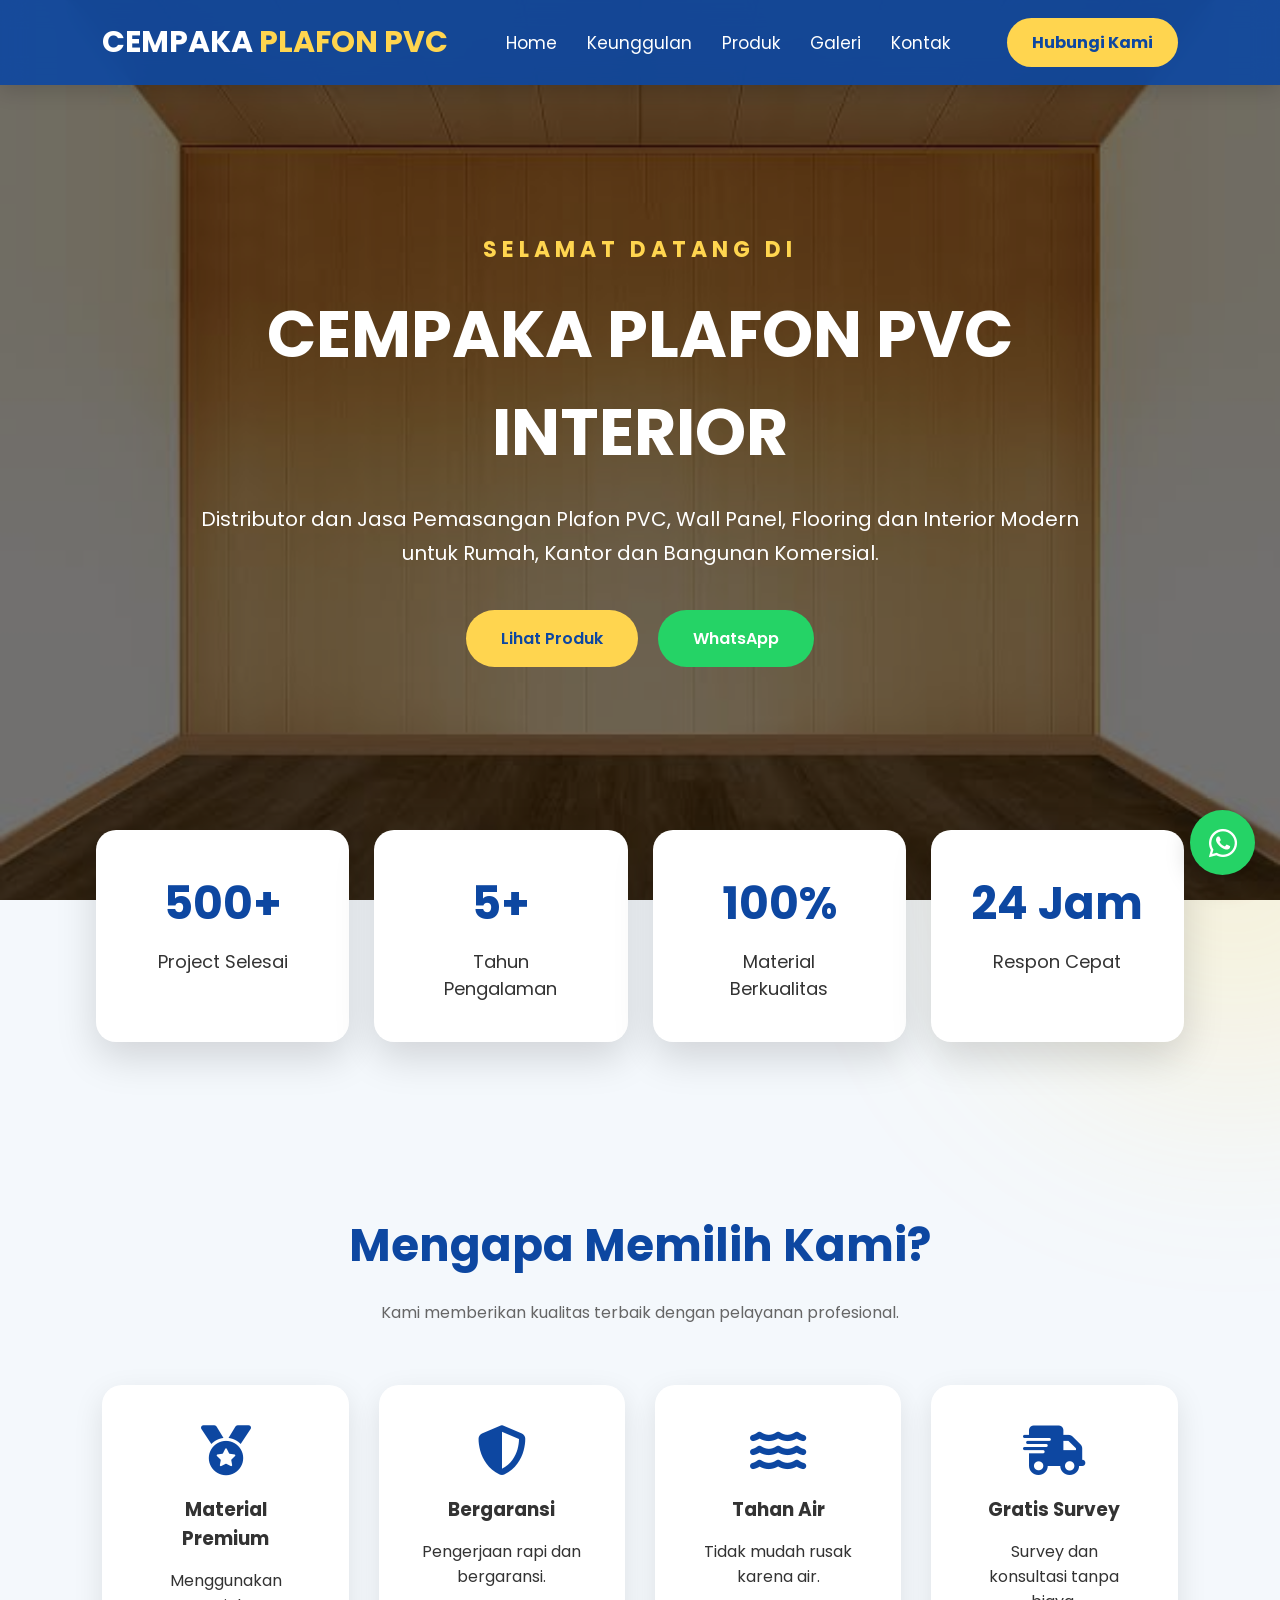
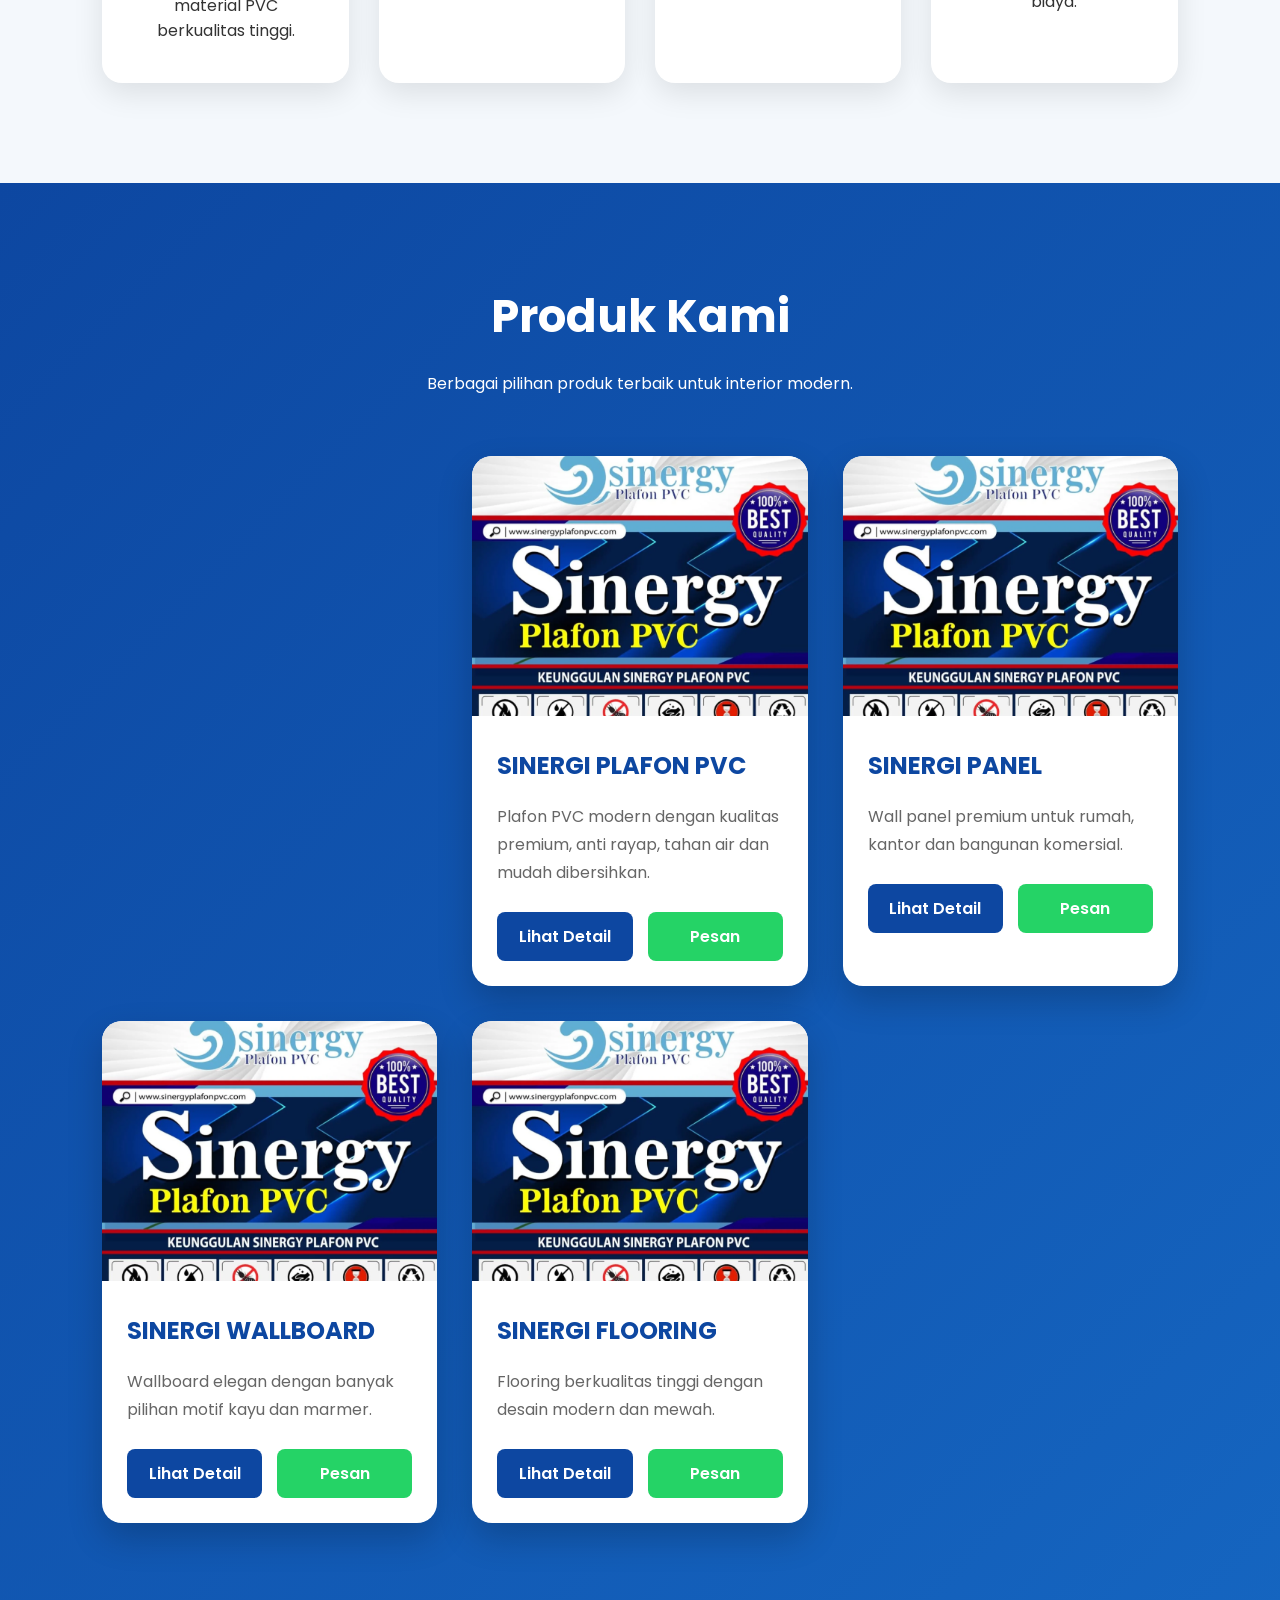
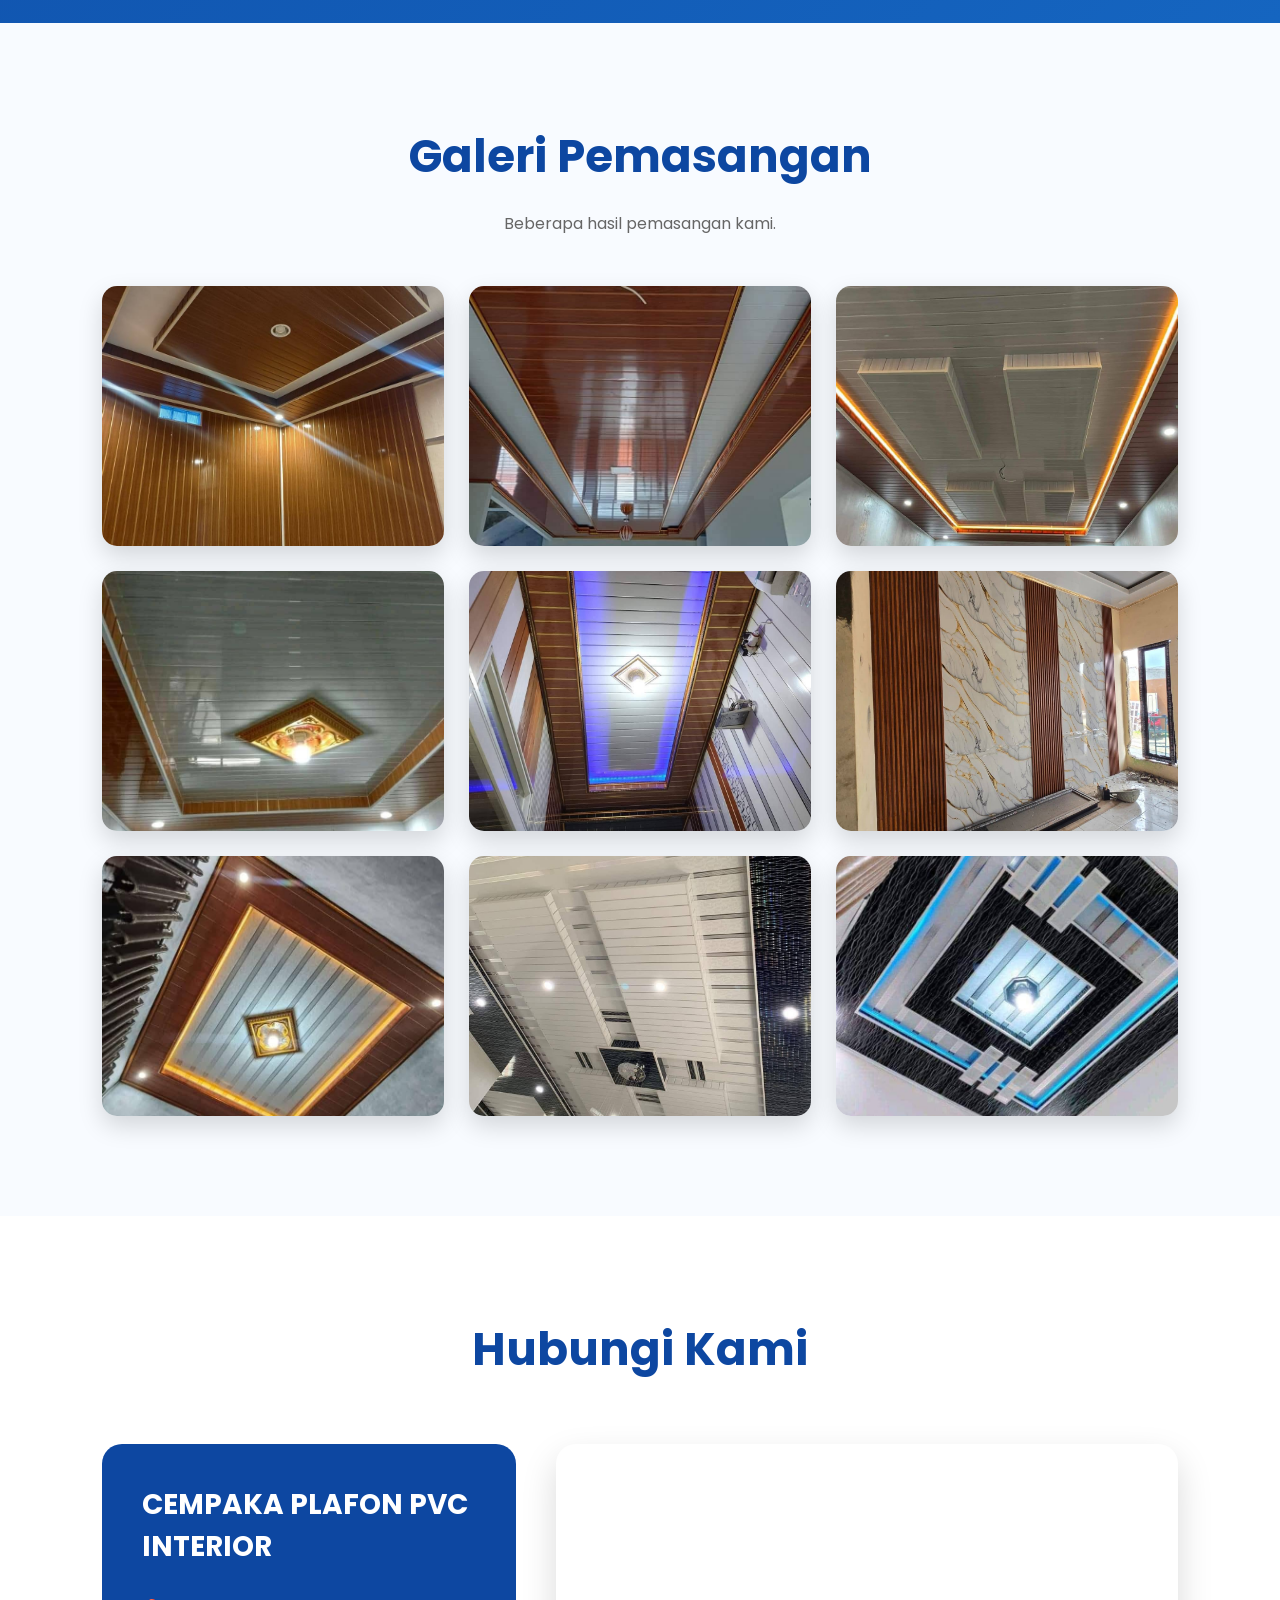
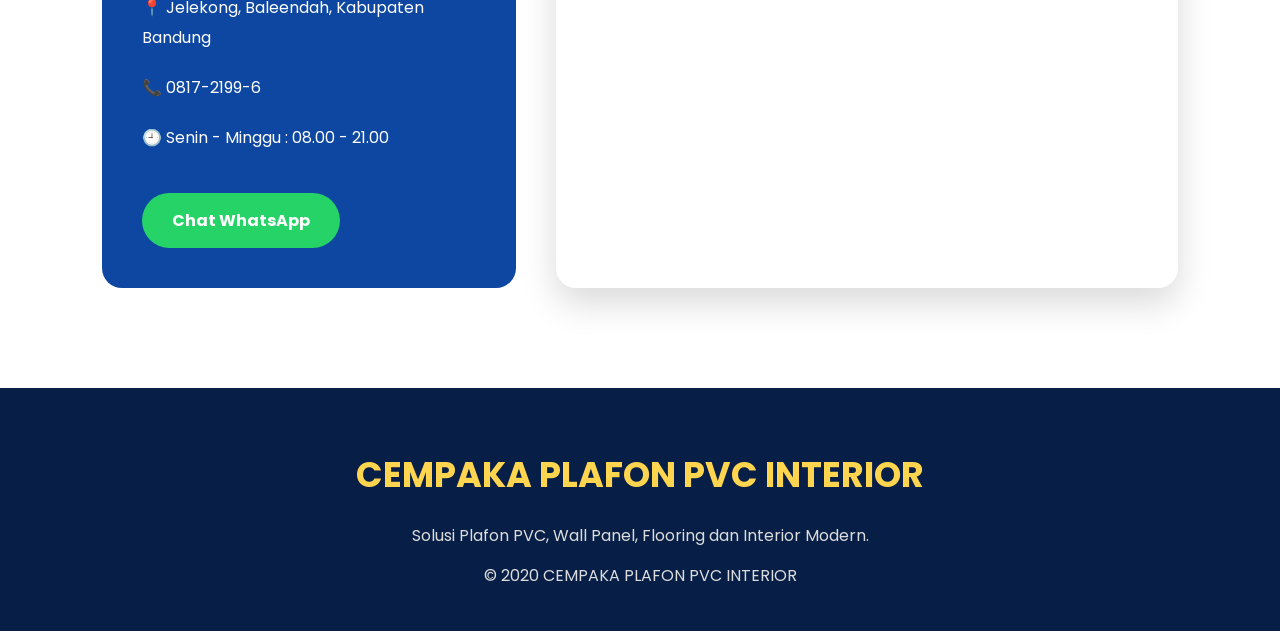
<file: index.html>
<!DOCTYPE html>
<html lang="id">
<head>
<meta charset="UTF-8">
<meta name="viewport" content="width=device-width, initial-scale=1.0">

<title>CEMPAKA PLAFON PVC INTERIOR</title>

<link rel="stylesheet" href="style.css">

<link rel="preconnect" href="https://fonts.googleapis.com">
<link rel="preconnect" href="https://fonts.gstatic.com" crossorigin>

<link href="https://fonts.googleapis.com/css2?family=Poppins:wght@300;400;500;600;700;800&display=swap" rel="stylesheet">

<link rel="stylesheet"
href="https://cdnjs.cloudflare.com/ajax/libs/font-awesome/6.6.0/css/all.min.css">

</head>

<body>

<header>

<div class="logo">

<a href="#home">

CEMPAKA <span>PLAFON PVC </span>

</a>

</div>

<nav>

<a href="#home">Home</a>

<a href="#keunggulan">Keunggulan</a>

<a href="#produk">Produk</a>

<a href="galeri.html">Galeri</a>

<a href="#kontak">Kontak</a>

</nav>

<a href="https://wa.me/62817219996"
target="_blank"
class="header-wa">

Hubungi Kami

</a>

</header>

<section id="home" class="hero">

<div class="overlay"></div>

<div class="hero-content">

<h3>SELAMAT DATANG DI</h3>

<h1>

CEMPAKA PLAFON PVC INTERIOR

</h1>

<p>

Distributor dan Jasa Pemasangan Plafon PVC,
Wall Panel, Flooring dan Interior Modern
untuk Rumah, Kantor dan Bangunan Komersial.

</p>

<div class="hero-button">

<a href="#produk" class="btn-primary">

Lihat Produk

</a>

<a href="https://wa.me/62817219996"

target="_blank"

class="btn-secondary">

WhatsApp

</a>

</div>

</div>

</section>

<section class="statistik">

<div class="box">

<h1>500+</h1>

<p>Project Selesai</p>

</div>

<div class="box">

<h1>5+</h1>

<p>Tahun Pengalaman</p>

</div>

<div class="box">

<h1>100%</h1>

<p>Material Berkualitas</p>

</div>

<div class="box">

<h1>24 Jam</h1>

<p>Respon Cepat</p>

</div>

</section>

<section id="keunggulan" class="keunggulan">

<h2>Mengapa Memilih Kami?</h2>

<p class="sub">

Kami memberikan kualitas terbaik dengan pelayanan profesional.

</p>

<div class="fitur">

<div class="card">

<i class="fa-solid fa-medal"></i>

<h3>Material Premium</h3>

<p>

Menggunakan material PVC berkualitas tinggi.

</p>

</div>

<div class="card">

<i class="fa-solid fa-shield-halved"></i>

<h3>Bergaransi</h3>

<p>

Pengerjaan rapi dan bergaransi.

</p>

</div>

<div class="card">

<i class="fa-solid fa-water"></i>

<h3>Tahan Air</h3>

<p>

Tidak mudah rusak karena air.

</p>

</div>

<div class="card">

<i class="fa-solid fa-truck-fast"></i>

<h3>Gratis Survey</h3>

<p>

Survey dan konsultasi tanpa biaya.

</p>

</div>

</div>

</section>

<section id="produk" class="produk">

<h2>Produk Kami</h2>

<p>

Berbagai pilihan produk terbaik untuk interior modern.

</p>

<div class="produk-grid">
    <div class="produk-grid"></div>

<div class="produk-card">

    <img src="images/gambar.png" alt="SINERGI PLAFON PVC">

    <div class="produk-info">

        <h3>SINERGI PLAFON PVC</h3>

        <p>
            Plafon PVC modern dengan kualitas premium,
            anti rayap, tahan air dan mudah dibersihkan.
        </p>

        <div class="produk-button">

            <a href="detail-plafon.html" class="detail">

                Lihat Detail

            </a>

            <a href="https://wa.me/62817219996"
               target="_blank"
               class="pesan">

                Pesan

            </a>

        </div>

    </div>

</div>

<div class="produk-card">

    <img src="images/gambar.png" alt="SINERGI WALL PANEL">

    <div class="produk-info">

        <h3>SINERGI PANEL</h3>

        <p>

            Wall panel premium untuk rumah,
            kantor dan bangunan komersial.

        </p>

        <div class="produk-button">

            <a href="detail-plafon.html" class="detail">

                Lihat Detail

            </a>

            <a href="https://wa.me/62817219996"
               target="_blank"
               class="pesan">

                Pesan

            </a>

        </div>

    </div>

</div>

<div class="produk-card">

    <img src="images/gambar.png" alt="SINERGI WALLBOARD">

    <div class="produk-info">

        <h3>SINERGI WALLBOARD</h3>

        <p>

            Wallboard elegan dengan banyak pilihan
            motif kayu dan marmer.

        </p>

        <div class="produk-button">

            <a href="detail-plafon.html" class="detail">

                Lihat Detail

            </a>

            <a href="https://wa.me/62817219996"
               target="_blank"
               class="pesan">

                Pesan

            </a>

        </div>

    </div>

</div>

<div class="produk-card">

    <img src="images/gambar.png" alt="SINERGI FLOORING">

    <div class="produk-info">

        <h3>SINERGI FLOORING</h3>

        <p>

            Flooring berkualitas tinggi
            dengan desain modern dan mewah.

        </p>

        <div class="produk-button">

            <a href="detail-plafon.html" class="detail">

                Lihat Detail

            </a>

            <a href="https://wa.me/62817219996"
               target="_blank"
               class="pesan">

                Pesan

            </a>

        </div>

    </div>

</div>

</div>

</section>

<section class="galeri">

<h2>Galeri Pemasangan</h2>

<p>Beberapa hasil pemasangan kami.</p>

<div class="gallery-grid">

<img src="images/motif1.jpg">

<img src="images/motif2.jpg">

<img src="images/motif3.jpg">

<img src="images/motif4.jpg">

<img src="images/motif5.jpg">

<img src="images/motif6.jpg">
    
<img src="images/motif7.jpg">
    
<img src="images/motif8.jpg">

<img src="images/motif9.jpg">

</div>

</section>

<section id="kontak" class="kontak">

<h2>Hubungi Kami</h2>

<div class="kontak-wrapper">

<div class="kontak-kiri">

<h3>CEMPAKA PLAFON PVC INTERIOR</h3>

<p>📍 Jelekong, Baleendah, Kabupaten Bandung</p>

<p>📞 0817-2199-6</p>

<p>🕘 Senin - Minggu : 08.00 - 21.00</p>

<a href="https://wa.me/62817219996"
class="wa"
target="_blank">

Chat WhatsApp

</a>

</div>

<div class="kontak-kanan">

<iframe
src="https://www.google.com/maps/embed?pb=!1m18!1m12!1m3!1d3959.903456660679!2d107.65331987401903!3d-7.020633668773287!2m3!1f0!2f0!3f0!3m2!1i1024!2i768!4f13.1!3m3!1m2!1s0x2e68eb0054578071%3A0x5d59e3aae1b20802!2sCEMPAKA%20PLAFON%20PVC%20INTERIOR!5e0!3m2!1sid!2sid!4v1783574168394"
allowfullscreen=""
loading="lazy">
</iframe>

</div>

</div>

</section>

<footer>

<div class="footer">

<h2>CEMPAKA PLAFON PVC INTERIOR</h2>

<p>

Solusi Plafon PVC, Wall Panel,
Flooring dan Interior Modern.

</p>

<p>

© 2020 CEMPAKA PLAFON PVC INTERIOR

</p>

</div>

</footer>

<a href="https://wa.me/62817219996"
class="floating-wa"
target="_blank">

<i class="fa-brands fa-whatsapp"></i>

</a>

</body>

</html>
</file>
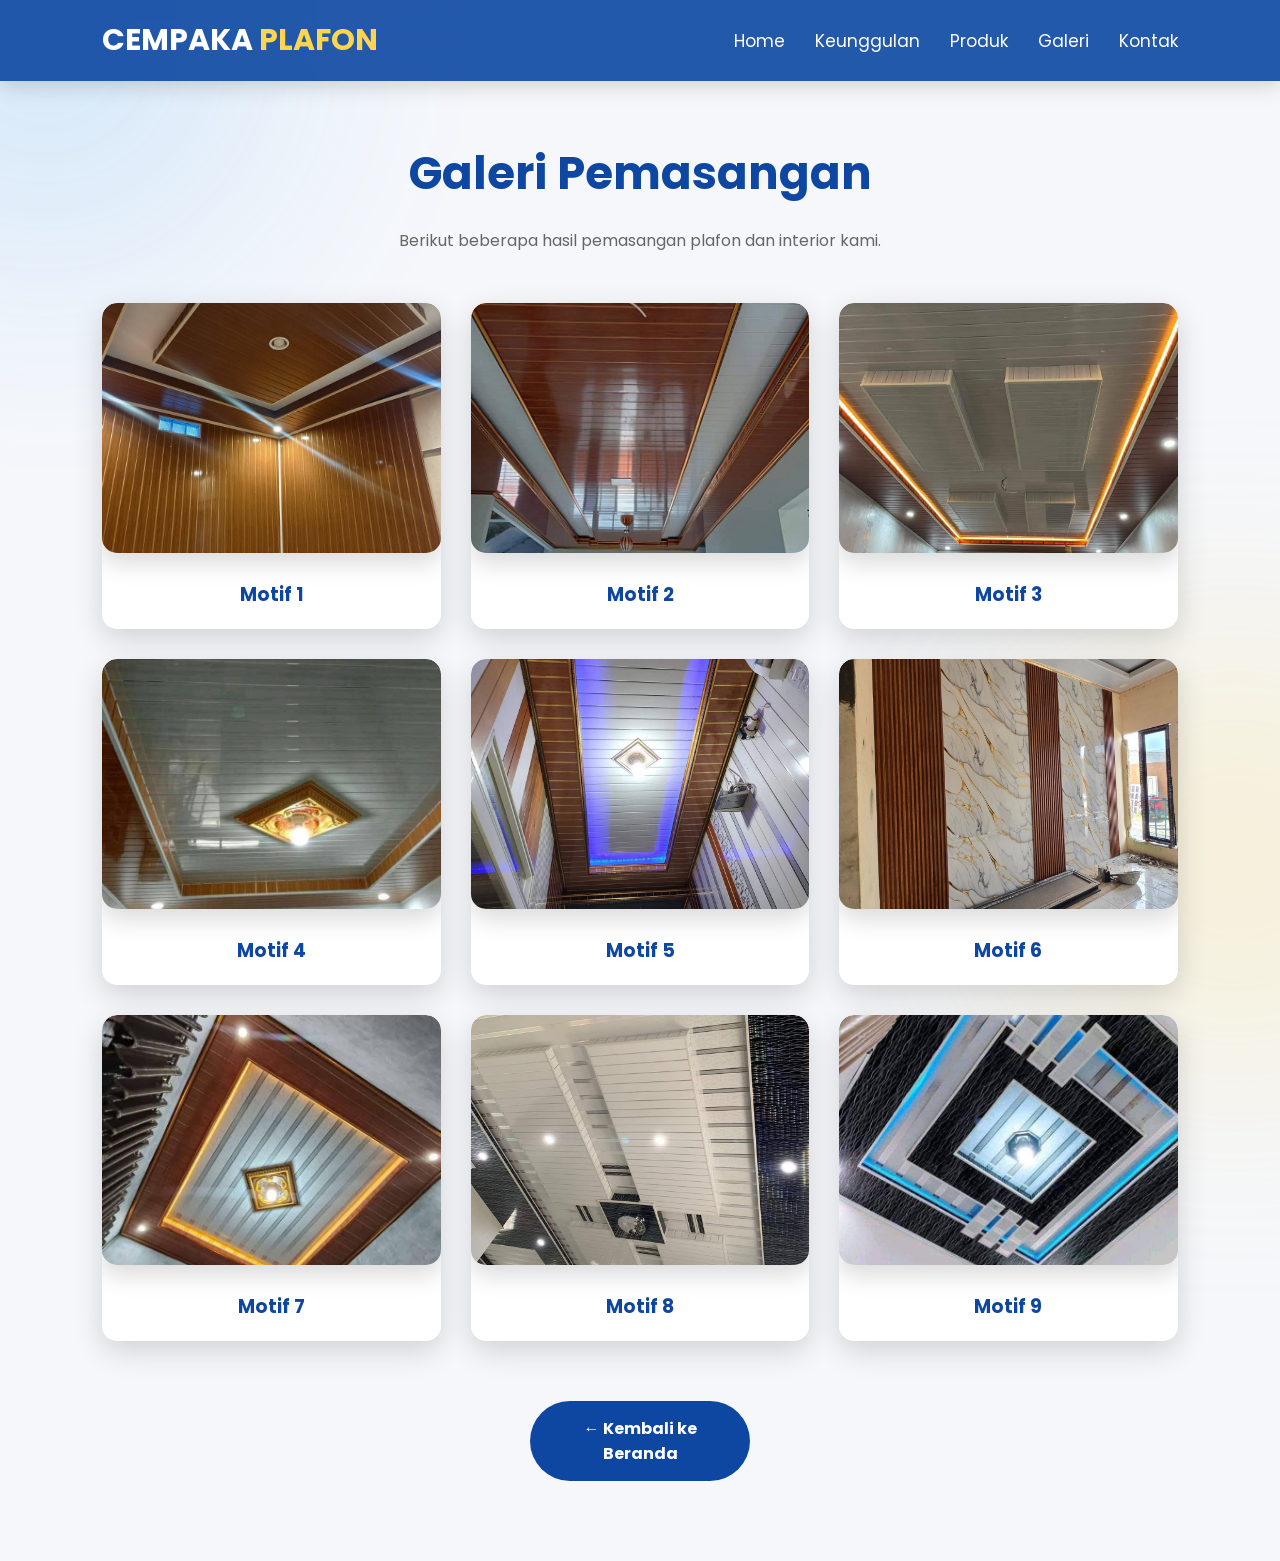
<file: galeri.html>
<!DOCTYPE html>
<html lang="id">

<head>

<meta charset="UTF-8">
<meta name="viewport" content="width=device-width, initial-scale=1.0">

<title>Galeri Pemasangan | CEMPAKA PLAFON PVC INTERIOR</title>

<link rel="stylesheet" href="style.css">

<link rel="preconnect" href="https://fonts.googleapis.com">

<link rel="preconnect" href="https://fonts.gstatic.com" crossorigin>

<link href="https://fonts.googleapis.com/css2?family=Poppins:wght@300;400;500;600;700&display=swap" rel="stylesheet">

<style>

body{
    font-family:Poppins,sans-serif;
    background:#f5f7fb;
}

.gallery-page{

    padding:140px 8% 80px;

}

.gallery-page h1{

    text-align:center;

    color:#0d47a1;

    font-size:45px;

}

.gallery-page p{

    text-align:center;

    margin:20px 0 50px;

    color:#666;

}

.gallery-grid{

    display:grid;

    grid-template-columns:repeat(auto-fit,minmax(300px,1fr));

    gap:30px;

}

.gallery-item{

    background:white;

    border-radius:15px;

    overflow:hidden;

    box-shadow:0 10px 30px rgba(0,0,0,.15);

    transition:.3s;

}

.gallery-item:hover{

    transform:translateY(-8px);

}

.gallery-item img{

    width:100%;

    height:250px;

    object-fit:cover;

    cursor:pointer;

    transition:.3s;

}

.gallery-item img:hover{

    transform:scale(1.05);

}

.gallery-item h3{

    padding:20px;

    text-align:center;

    color:#0d47a1;

}

.back{

    display:block;

    width:220px;

    margin:60px auto 0;

    text-align:center;

    background:#0d47a1;

    color:white;

    text-decoration:none;

    padding:15px;

    border-radius:50px;

    font-weight:bold;

}

.back:hover{

    background:#08306b;

}

</style>

</head>

<body>

<header>

<div class="logo">

<a href="index.html">

CEMPAKA <span>PLAFON</span>

</a>

</div>

<nav>

<a href="index.html">Home</a>

<a href="index.html#keunggulan">Keunggulan</a>

<a href="index.html#produk">Produk</a>

<a href="galeri.html">Galeri</a>

<a href="index.html#kontak">Kontak</a>

</nav>

</header>

<section class="gallery-page">

<h1>Galeri Pemasangan</h1>

<p>

Berikut beberapa hasil pemasangan plafon dan interior kami.

</p>

<div class="gallery-grid">

<div class="gallery-item">

<img src="images/motif1.jpg">

<h3>Motif 1</h3>

</div>

<div class="gallery-item">

<img src="images/motif2.jpg">

<h3>Motif 2</h3>

</div>

<div class="gallery-item">

<img src="images/motif3.jpg">

<h3>Motif 3</h3>

</div>

<div class="gallery-item">

<img src="images/motif4.jpg">

<h3>Motif 4</h3>

</div>

<div class="gallery-item">

<img src="images/motif5.jpg">

<h3>Motif 5</h3>

</div>

<div class="gallery-item">

<img src="images/motif6.jpg">

<h3>Motif 6</h3>

</div>

<div class="gallery-item">

<img src="images/motif7.jpg">

<h3>Motif 7</h3>

</div>

<div class="gallery-item">

<img src="images/motif8.jpg">

<h3>Motif 8</h3>

</div>

<div class="gallery-item">

<img src="images/motif9.jpg">

<h3>Motif 9</h3>

</div>

</div>

<a href="index.html" class="back">

← Kembali ke Beranda

</a>

</section>

</body>

</html>
</file>
<file: style.css>
/* ===========================
   RESET
=========================== */

*{
    margin:0;
    padding:0;
    box-sizing:border-box;
    scroll-behavior:smooth;
}

body{

    font-family:'Poppins',sans-serif;

    background:#f4f8fc;

    color:#333;

    overflow-x:hidden;

}

/* ===========================
   HEADER
=========================== */

header{

    position:fixed;

    top:0;

    left:0;

    width:100%;

    padding:18px 8%;

    display:flex;

    justify-content:space-between;

    align-items:center;

    background:rgba(13,71,161,.90);

    backdrop-filter:blur(12px);

    z-index:999;

    box-shadow:0 5px 20px rgba(0,0,0,.15);

}

.logo a{

    color:white;

    text-decoration:none;

    font-size:30px;

    font-weight:700;

}

.logo span{

    color:#FFD54F;

}

nav{

    display:flex;

    gap:30px;

}

nav a{

    color:white;

    text-decoration:none;

    font-size:17px;

    transition:.3s;

}

nav a:hover{

    color:#FFD54F;

}

.header-wa{

    background:#FFD54F;

    color:#0d47a1;

    padding:12px 25px;

    border-radius:40px;

    text-decoration:none;

    font-weight:bold;

    transition:.3s;

}

.header-wa:hover{

    transform:translateY(-3px);

}

/* ===========================
 HERO
=========================== */

.hero{

    height:100vh;

    background:url(images/hero.jfif);

    background-size:cover;

    background-position:center;

    position:relative;

    display:flex;

    justify-content:center;

    align-items:center;

}

.overlay{

    position:absolute;

    inset:0;

    background:rgba(0,0,0,.55);

}

.hero-content{

    position:relative;

    z-index:2;

    color:white;

    text-align:center;

    width:80%;

    max-width:900px;

}

.hero-content h3{

    font-size:22px;

    letter-spacing:5px;

    color:#FFD54F;

}

.hero-content h1{

    font-size:65px;

    margin:20px 0;

}

.hero-content p{

    font-size:20px;

    line-height:34px;

    margin-bottom:40px;

}

.hero-button{

    display:flex;

    justify-content:center;

    gap:20px;

}

.btn-primary{

    background:#FFD54F;

    color:#0d47a1;

}

.btn-secondary{

    background:#25D366;

    color:white;

}

.hero-button a{

    padding:16px 35px;

    border-radius:50px;

    text-decoration:none;

    font-weight:600;

    transition:.3s;

}

.hero-button a:hover{

    transform:translateY(-5px);

}

/* ===========================
 STATISTIK
=========================== */

.statistik{

    display:grid;

    grid-template-columns:repeat(4,1fr);

    gap:25px;

    width:85%;

    margin:-70px auto 70px;

    position:relative;

    z-index:5;

}

.box{

    background:white;

    padding:40px;

    text-align:center;

    border-radius:20px;

    box-shadow:0 15px 40px rgba(0,0,0,.15);

}

.box h1{

    color:#0d47a1;

    font-size:45px;

}

.box p{

    margin-top:10px;

    font-size:18px;

}

/* ===========================
 KEUNGGULAN
=========================== */

.keunggulan{

    padding:100px 8%;

    text-align:center;

}

.keunggulan h2{

    font-size:45px;

    color:#0d47a1;

}

.sub{

    color:#666;

    margin:20px 0 60px;

}

.fitur{

    display:grid;

    grid-template-columns:repeat(4,1fr);

    gap:30px;

}

.card{

    background:white;

    border-radius:20px;

    padding:40px;

    box-shadow:0 10px 30px rgba(0,0,0,.1);

    transition:.4s;

}

.card:hover{

    transform:translateY(-12px);

}

.card i{

    font-size:50px;

    color:#0d47a1;

    margin-bottom:20px;

}

.card h3{

    margin-bottom:15px;

}
/* ===========================
   PRODUK
=========================== */

.produk{

    padding:100px 8%;

    background:linear-gradient(135deg,#0d47a1,#1565c0);

}

.produk h2{

    color:white;

    text-align:center;

    font-size:45px;

}

.produk p{

    color:white;

    text-align:center;

    margin:20px 0 60px;

}

.produk-grid{

    display:grid;

    grid-template-columns:repeat(auto-fit,minmax(300px,1fr));

    gap:35px;

}

.produk-card{

    background:white;

    border-radius:20px;

    overflow:hidden;

    box-shadow:0 15px 35px rgba(0,0,0,.2);

    transition:.4s;

}

.produk-card:hover{

    transform:translateY(-12px);

}

.produk-card img{

    width:100%;

    height:260px;

    object-fit:cover;

    transition:.5s;

}

.produk-card:hover img{

    transform:scale(1.08);

}

.produk-info{

    padding:25px;

}

.produk-info h3{

    color:#0d47a1;

    margin-bottom:15px;

    font-size:24px;

}

.produk-info p{

    color:#666;

    text-align:left;

    margin-bottom:25px;

    line-height:28px;

}

.produk-button{

    display:flex;

    gap:15px;

}

.detail{

    flex:1;

    background:#0d47a1;

    color:white;

    text-align:center;

    padding:12px;

    border-radius:8px;

    text-decoration:none;

    font-weight:600;

}

.pesan{

    flex:1;

    background:#25D366;

    color:white;

    text-align:center;

    padding:12px;

    border-radius:8px;

    text-decoration:none;

    font-weight:600;

}

.detail:hover{

    background:#08306b;

}

.pesan:hover{

    background:#1fb85b;

}

/* ===========================
   GALERI
=========================== */

.galeri{

    padding:100px 8%;

    background:#f8fbff;

}

.galeri h2{

    text-align:center;

    color:#0d47a1;

    font-size:45px;

}

.galeri p{

    text-align:center;

    color:#666;

    margin:20px 0 50px;

}

.gallery-grid{

    display:grid;

    grid-template-columns:repeat(auto-fit,minmax(280px,1fr));

    gap:25px;

}

.gallery-grid img{

    width:100%;

    height:260px;

    object-fit:cover;

    border-radius:15px;

    cursor:pointer;

    transition:.4s;

    box-shadow:0 10px 25px rgba(0,0,0,.15);

}

.gallery-grid img:hover{

    transform:scale(1.05);

}

/* ===========================
   KONTAK
=========================== */

.kontak{

    padding:100px 8%;

    background:white;

}

.kontak h2{

    text-align:center;

    color:#0d47a1;

    font-size:45px;

    margin-bottom:60px;

}

.kontak-wrapper{

    display:grid;

    grid-template-columns:1fr 1.5fr;

    gap:40px;

}

.kontak-kiri{

    background:#0d47a1;

    color:white;

    padding:40px;

    border-radius:20px;

}

.kontak-kiri h3{

    margin-bottom:25px;

    font-size:28px;

}

.kontak-kiri p{

    margin-bottom:20px;

    line-height:30px;

}

.wa{

    display:inline-block;

    background:#25D366;

    color:white;

    padding:15px 30px;

    border-radius:50px;

    text-decoration:none;

    font-weight:bold;

    margin-top:20px;

}

.kontak-kanan iframe{

    width:100%;

    height:100%;

    min-height:420px;

    border:0;

    border-radius:20px;

    box-shadow:0 15px 35px rgba(0,0,0,.15);

}
/* ===========================
   FOOTER
=========================== */

footer{

    background:#071f46;

    color:white;

    padding:60px 8% 30px;

}

.footer{

    text-align:center;

    max-width:800px;

    margin:auto;

}

.footer h2{

    font-size:35px;

    margin-bottom:20px;

    color:#FFD54F;

}

.footer p{

    line-height:30px;

    color:#ddd;

    margin-bottom:10px;

}

/* ===========================
   FLOATING WHATSAPP
=========================== */

.floating-wa{

    position:fixed;

    right:25px;

    bottom:25px;

    width:65px;

    height:65px;

    background:#25D366;

    color:white;

    border-radius:50%;

    display:flex;

    justify-content:center;

    align-items:center;

    font-size:32px;

    text-decoration:none;

    box-shadow:0 10px 25px rgba(0,0,0,.25);

    z-index:999;

    transition:.3s;

}

.floating-wa:hover{

    transform:scale(1.15);

}

/* ===========================
   ANIMASI
=========================== */

.card,
.produk-card,
.box,
.gallery-grid img{

    transition:.4s;

}

.card:hover,
.produk-card:hover,
.box:hover{

    transform:translateY(-10px);

}

.gallery-grid img:hover{

    transform:scale(1.05);

}

/* ===========================
   SCROLLBAR
=========================== */

::-webkit-scrollbar{

    width:10px;

}

::-webkit-scrollbar-track{

    background:#f0f0f0;

}

::-webkit-scrollbar-thumb{

    background:#0d47a1;

    border-radius:20px;

}

::-webkit-scrollbar-thumb:hover{

    background:#08306b;

}

/* ===========================
   BACKGROUND DEKORASI
=========================== */

body::before{

    content:"";

    position:fixed;

    width:450px;

    height:450px;

    background:#2196F3;

    border-radius:50%;

    top:-180px;

    left:-180px;

    filter:blur(120px);

    opacity:.15;

    z-index:-2;

}

body::after{

    content:"";

    position:fixed;

    width:450px;

    height:450px;

    background:#FFD54F;

    border-radius:50%;

    right:-180px;

    bottom:-180px;

    filter:blur(120px);

    opacity:.20;

    z-index:-2;

}

/* ===========================
   RESPONSIVE
=========================== */

@media(max-width:992px){

header{

    flex-direction:column;

    gap:20px;

}

nav{

    flex-wrap:wrap;

    justify-content:center;

}

.hero-content h1{

    font-size:45px;

}

.hero-content p{

    font-size:18px;

}

.statistik{

    grid-template-columns:repeat(2,1fr);

}

.fitur{

    grid-template-columns:repeat(2,1fr);

}

.kontak-wrapper{

    grid-template-columns:1fr;

}

}

@media(max-width:768px){

.hero{

    padding:20px;

}

.hero-content h1{

    font-size:35px;

}

.hero-content p{

    font-size:16px;

    line-height:28px;

}

.hero-button{

    flex-direction:column;

}

.statistik{

    grid-template-columns:1fr;

}

.fitur{

    grid-template-columns:1fr;

}

.produk-grid{

    grid-template-columns:1fr;

}

.gallery-grid{

    grid-template-columns:1fr;

}

.logo a{

    font-size:24px;

}

nav{

    gap:15px;

}

.header-wa{

    display:none;

}

}
</file>
